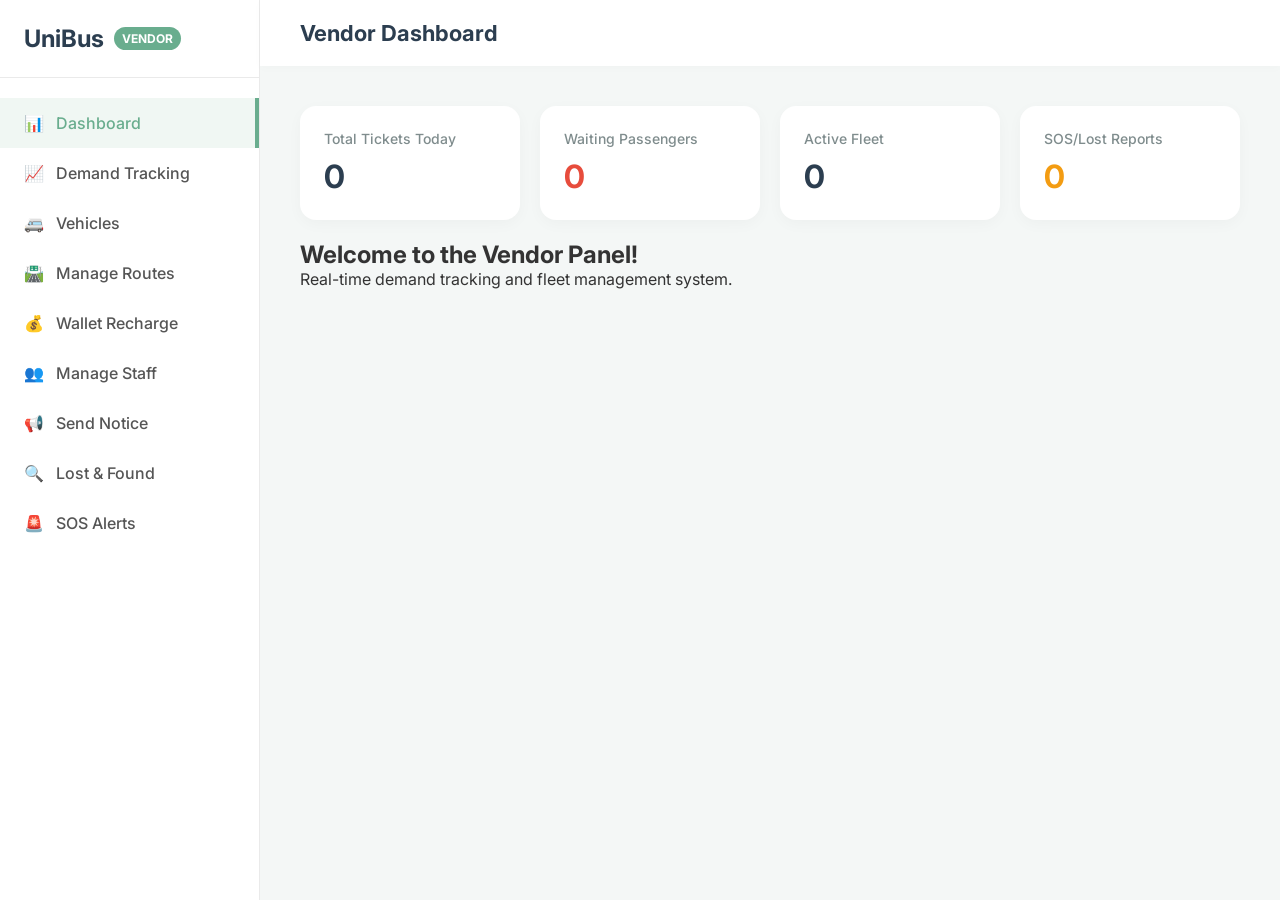
<file: vendor_web/index.html>
<!DOCTYPE html>
<html lang="en">
<head>
    <meta charset="UTF-8">
    <meta name="viewport" content="width=device-width, initial-scale=1.0">
    <title>UniBus Vendor Panel</title>
    <link href="https://fonts.googleapis.com/css2?family=Inter:wght@400;500;600;700&display=swap" rel="stylesheet">
    <link rel="stylesheet" href="style.css">
</head>
<body>
    <div class="app-container">
        <!-- Sidebar -->
        <aside class="sidebar">
            <div class="logo">
                <h2>UniBus <span class="vendor-tag">Vendor</span></h2>
            </div>
            <nav class="nav-menu">
                <button class="nav-item active" data-target="dashboard">
                    <span class="icon">📊</span> Dashboard
                </button>
                <button class="nav-item" data-target="demand">
                    <span class="icon">📈</span> Demand Tracking
                </button>
                <button class="nav-item" data-target="vehicles">
                    <span class="icon">🚐</span> Vehicles
                </button>
                <button class="nav-item" data-target="routes">
                    <span class="icon">🛣️</span> Manage Routes
                </button>
                <button class="nav-item" data-target="recharge">
                    <span class="icon">💰</span> Wallet Recharge
                </button>
                <button class="nav-item" data-target="staff">
                    <span class="icon">👥</span> Manage Staff
                </button>
                <button class="nav-item" data-target="notices">
                    <span class="icon">📢</span> Send Notice
                </button>
                <button class="nav-item" data-target="lost-found">
                    <span class="icon">🔍</span> Lost & Found
                </button>
                <button class="nav-item" data-target="sos">
                    <span class="icon">🚨</span> SOS Alerts
                </button>
            </nav>
        </aside>

        <!-- Main Content -->
        <main class="main-content">
            <header class="top-bar">
                <h1 id="page-title">Vendor Dashboard</h1>
            </header>

            <!-- Dashboard Section -->
            <section id="dashboard" class="content-section active">
                <div class="stats-grid">
                    <div class="stat-card">
                        <span class="stat-label">Total Tickets Today</span>
                        <h2 id="stat-tickets">0</h2>
                    </div>
                    <div class="stat-card alert">
                        <span class="stat-label">Waiting Passengers</span>
                        <h2 id="stat-waiting">0</h2>
                    </div>
                    <div class="stat-card">
                        <span class="stat-label">Active Fleet</span>
                        <h2 id="stat-fleet">0</h2>
                    </div>
                    <div class="stat-card warning">
                        <span class="stat-label">SOS/Lost Reports</span>
                        <h2 id="stat-sos">0</h2>
                    </div>
                </div>
                <div class="welcome-card mt-20">
                    <h2>Welcome to the Vendor Panel!</h2>
                    <p>Real-time demand tracking and fleet management system.</p>
                </div>
            </section>

            <!-- Demand Tracking Section -->
            <section id="demand" class="content-section">
                <div class="card">
                    <h2>Demand Tracking (Real-time)</h2>
                    <p class="mb-10">See which routes have the most waiting passengers.</p>
                    <div class="table-container">
                        <table id="demand-table">
                            <thead>
                                <tr>
                                    <th>Route</th>
                                    <th>Waiting</th>
                                    <th>Active Buses</th>
                                    <th>Status</th>
                                    <th>Action</th>
                                </tr>
                            </thead>
                            <tbody></tbody>
                        </table>
                    </div>
                </div>

                <!-- Dispatch Bus Modal (Implicit in card) -->
                <div id="dispatch-container" class="card mt-20" style="display: none;">
                    <h2>Dispatch Bus for <span id="dispatch-route-name"></span></h2>
                    <form id="dispatch-form">
                        <input type="hidden" id="dispatch-route-id">
                        <div class="form-row">
                            <div class="form-group">
                                <label>Select Vehicle</label>
                                <select id="dispatch-vehicle-id" required>
                                    <option value="">-- Select a Bus --</option>
                                </select>
                            </div>
                            <div class="form-group">
                                <label>Bus Capacity (Seats)</label>
                                <input type="number" id="dispatch-capacity" value="40" min="1" required>
                            </div>
                        </div>
                        <button type="submit" class="btn primary">Dispatch & Generate Checker ID</button>
                    </form>
                    <div id="dispatch-msg" class="message"></div>
                </div>

                <div class="card mt-20">
                    <h2>Live/Active Trips</h2>
                    <div class="table-container">
                        <table id="active-trips-table">
                            <thead>
                                <tr>
                                    <th>Bus ID</th>
                                    <th>Route</th>
                                    <th>Bus Number</th>
                                    <th>Status</th>
                                    <th>Action</th>
                                </tr>
                            </thead>
                            <tbody></tbody>
                        </table>
                    </div>
                </div>
            </section>

            <!-- Vehicles Section -->
            <section id="vehicles" class="content-section">
                <div class="card">
                    <h2>Add New Vehicle (Bus)</h2>
                    <form id="vehicle-form">
                        <div class="form-row">
                            <div class="form-group">
                                <label>Bus Name/Label</label>
                                <input type="text" id="vehicle-name" placeholder="e.g., Bus A" required>
                            </div>
                            <div class="form-group">
                                <label>Bus Number</label>
                                <input type="text" id="vehicle-number" placeholder="e.g., Dhaka Metro-Ga 11-2233" required>
                            </div>
                        </div>
                        <button type="submit" class="btn primary">Add Vehicle</button>
                    </form>
                    <div id="vehicle-msg" class="message"></div>
                </div>

                <div class="card mt-20">
                    <h2>Fleet List</h2>
                    <div class="table-container">
                        <table id="vehicles-table">
                            <thead>
                                <tr>
                                    <th>Name</th>
                                    <th>Bus Number</th>
                                    <th>Seats</th>
                                </tr>
                            </thead>
                            <tbody></tbody>
                        </table>
                    </div>
                </div>
            </section>

            <!-- Manage Routes Section -->
            <section id="routes" class="content-section">
                <div class="routes-grid">
                    <!-- Left Column: Forms -->
                    <div class="forms-column">
                        <!-- Step 1: Create Master Route -->
                        <div class="card">
                            <div class="card-badge">Step 1</div>
                            <h2>1. Create Master Route</h2>
                            <form id="master-route-form">
                                <input type="hidden" id="edit-master-id">
                                <div class="form-group">
                                    <label>Route Path Name</label>
                                    <input type="text" id="master-route-name" placeholder="e.g., DSC to Dhanmondi" required>
                                </div>
                                <div class="form-row">
                                    <div class="form-group">
                                        <label>Boarding</label>
                                        <input type="text" id="master-boarding" required>
                                    </div>
                                    <div class="form-group">
                                        <label>Dropping</label>
                                        <input type="text" id="master-dropping" required>
                                    </div>
                                    <div class="form-group">
                                        <label>Fare (৳)</label>
                                        <input type="number" id="master-fare" step="0.01" required>
                                    </div>
                                </div>
                                <button type="submit" id="master-submit-btn" class="btn primary">Create Master Route</button>
                                <button type="button" id="master-cancel-btn" class="btn secondary" style="display: none; margin-top: 10px;">Cancel Edit</button>
                            </form>
                            <div id="master-route-msg" class="message"></div>
                        </div>

                        <!-- Step 2: Define Schedule -->
                        <div class="card mt-20">
                            <div class="card-badge secondary">Step 2</div>
                            <h2>2. Define Schedule Time</h2>
                            <form id="route-form">
                                <input type="hidden" id="edit-schedule-id">
                                <div class="form-group">
                                    <label>Select Master Route</label>
                                    <select id="master-route-dropdown" required>
                                        <option value="">-- Choose a Route --</option>
                                    </select>
                                </div>
                                <div class="form-row">
                                    <div class="form-group">
                                        <label>Boarding (Auto)</label>
                                        <input type="text" id="boarding-point" readonly class="readonly-field">
                                    </div>
                                    <div class="form-group">
                                        <label>Dropping (Auto)</label>
                                        <input type="text" id="dropping-point" readonly class="readonly-field">
                                    </div>
                                    <div class="form-group">
                                        <label>Fare (Auto)</label>
                                        <input type="text" id="fare" readonly class="readonly-field">
                                    </div>
                                </div>
                                <div class="form-group">
                                    <label>Schedule Time</label>
                                    <input type="time" id="route-time" required>
                                </div>
                                <button type="submit" id="schedule-submit-btn" class="btn primary">Define Schedule</button>
                                <button type="button" id="schedule-cancel-btn" class="btn secondary" style="display: none; margin-top: 10px;">Cancel Edit</button>
                            </form>
                            <div id="route-msg" class="message"></div>
                        </div>
                    </div>

                    <!-- Right Column: Lists -->
                    <div class="lists-column">
                        <div class="card">
                            <h2>Master Routes List</h2>
                            <div class="table-container mini-table">
                                <table id="master-routes-table">
                                    <thead>
                                        <tr>
                                            <th>Name</th>
                                            <th>Fare</th>
                                            <th>Action</th>
                                        </tr>
                                    </thead>
                                    <tbody></tbody>
                                </table>
                            </div>
                        </div>

                        <div class="card mt-20">
                            <h2>Existing Schedules</h2>
                            <div class="table-container">
                                <table id="routes-list-table">
                                    <thead>
                                        <tr>
                                            <th>Route</th>
                                            <th>Time</th>
                                            <th>Action</th>
                                        </tr>
                                    </thead>
                                    <tbody></tbody>
                                </table>
                            </div>
                        </div>
                    </div>
                </div>
            </section>

            <!-- Wallet Recharge Section -->
            <section id="recharge" class="content-section">
                <div class="card">
                    <h2>Recharge Student Wallet</h2>
                    <form id="recharge-form">
                        <div class="form-group">
                            <label>Student ID</label>
                            <input type="text" id="recharge-student-id" placeholder="e.g., 201-15-12345" required>
                        </div>
                        <div class="form-group">
                            <label>Amount (৳)</label>
                            <input type="number" id="recharge-amount" placeholder="50.00" min="1" step="0.01" required>
                        </div>
                        <button type="submit" class="btn primary">Recharge Wallet</button>
                    </form>
                    <div id="recharge-msg" class="message"></div>
                </div>
            </section>

            <!-- Manage Staff Section -->
            <section id="staff" class="content-section">
                <div class="card">
                    <h2>Add Ticket Checker</h2>
                    <form id="checker-form">
                        <div class="form-row">
                            <div class="form-group">
                                <label>First Name</label>
                                <input type="text" id="staff-first-name" required>
                            </div>
                            <div class="form-group">
                                <label>Last Name</label>
                                <input type="text" id="staff-last-name" required>
                            </div>
                        </div>
                        <div class="form-row">
                            <div class="form-group">
                                <label>Checker Email (For login)</label>
                                <input type="email" id="staff-email" required>
                            </div>
                            <div class="form-group">
                                <label>Password</label>
                                <input type="password" id="staff-password" placeholder="Set password" required>
                            </div>
                            <div class="form-group">
                                <label>Employee ID</label>
                                <input type="text" id="staff-id" required>
                            </div>
                        </div>
                        <button type="submit" class="btn primary">Register Checker</button>
                    </form>
                    <div id="staff-msg" class="message"></div>
                </div>

                <div class="card mt-20">
                    <h2>Existing Staff (Checkers)</h2>
                    <div class="table-container">
                        <table id="staff-list-table">
                            <thead>
                                <tr>
                                    <th>Name</th>
                                    <th>Email</th>
                                    <th>Employee ID</th>
                                </tr>
                            </thead>
                            <tbody></tbody>
                        </table>
                    </div>
                </div>
            </section>

            <!-- Notices Section -->
            <section id="notices" class="content-section">
                <div class="card">
                    <h2>Send Broadcast Notice</h2>
                    <form id="notice-form">
                        <div class="form-group">
                            <label>Title</label>
                            <input type="text" id="notice-title" required>
                        </div>
                        <div class="form-group">
                            <label>Message</label>
                            <textarea id="notice-message" rows="4" required></textarea>
                        </div>
                        <button type="submit" class="btn primary">Send Notice</button>
                    </form>
                    <div id="notice-msg" class="message"></div>
                </div>
            </section>

            <!-- Lost & Found Section -->
            <section id="lost-found" class="content-section">
                <div class="card">
                    <h2>Lost & Found Reports</h2>
                    <button class="btn secondary mb-10" onclick="fetchLostFound()">Refresh Reports</button>
                    <div class="table-container">
                        <table id="lost-found-table">
                            <thead>
                                <tr>
                                    <th>Item Name</th>
                                    <th>Student ID</th>
                                    <th>Description</th>
                                    <th>Status</th>
                                    <th>Action</th>
                                </tr>
                            </thead>
                            <tbody></tbody>
                        </table>
                    </div>
                </div>

                <!-- Update Report Modal/Container -->
                <div id="lost-found-action-container" class="card mt-20" style="display: none;">
                    <h2>Take Action on Report: <span id="lf-item-name"></span></h2>
                    <form id="lost-found-action-form">
                        <input type="hidden" id="lf-report-id">
                        <div class="form-group">
                            <label>Update Status</label>
                            <select id="lf-status" required>
                                <option value="Pending">Pending</option>
                                <option value="Processing">Processing</option>
                                <option value="Found">Found</option>
                                <option value="Resolved">Resolved (Returned)</option>
                            </select>
                        </div>
                        <div class="form-group">
                            <label>Vendor Message / Action Taken</label>
                            <textarea id="lf-response" rows="3" placeholder="e.g. Item found. Please collect from Office A."></textarea>
                        </div>
                        <button type="submit" class="btn primary">Update Report</button>
                        <button type="button" onclick="closeLFAction()" class="btn secondary">Cancel</button>
                    </form>
                    <div id="lf-msg" class="message"></div>
                </div>
            </section>

            <!-- SOS Alerts Section -->
            <section id="sos" class="content-section">
                <div class="card">
                    <h2>SOS Emergency Alerts</h2>
                    <button class="btn secondary mb-10" onclick="fetchSOS()">Refresh Alerts</button>
                    <div class="table-container">
                        <table id="sos-table">
                            <thead>
                                <tr>
                                    <th>Student ID</th>
                                    <th>Message</th>
                                    <th>Status</th>
                                    <th>Action</th>
                                </tr>
                            </thead>
                            <tbody></tbody>
                        </table>
                    </div>
                </div>
            </section>

        </main>
    </div>

    <script src="config.js"></script>
    <script src="script.js"></script>
</body>
</html>
</file>
<file: vendor_web/style.css>
* {
    margin: 0;
    padding: 0;
    box-sizing: border-box;
    font-family: 'Inter', sans-serif;
}

body {
    background-color: #f4f7f6;
    color: #333;
}

.app-container {
    display: flex;
    min-height: 100vh;
}

/* Sidebar Styling */
.sidebar {
    width: 260px;
    background-color: #ffffff;
    border-right: 1px solid #eaeaea;
    display: flex;
    flex-direction: column;
}

.logo {
    padding: 24px;
    border-bottom: 1px solid #eaeaea;
}

.logo h2 {
    color: #2c3e50;
    font-size: 24px;
    display: flex;
    align-items: center;
    gap: 10px;
}

.vendor-tag {
    font-size: 12px;
    background-color: #69AD8E;
    color: white;
    padding: 4px 8px;
    border-radius: 12px;
    text-transform: uppercase;
}

.nav-menu {
    padding: 20px 0;
    display: flex;
    flex-direction: column;
}

.nav-item {
    padding: 15px 24px;
    text-align: left;
    background: none;
    border: none;
    color: #555;
    font-size: 16px;
    font-weight: 500;
    cursor: pointer;
    transition: all 0.3s ease;
    display: flex;
    align-items: center;
    gap: 12px;
}

.nav-item:hover {
    background-color: #f8f9fa;
    color: #69AD8E;
}

.nav-item.active {
    background-color: rgba(105, 173, 142, 0.1);
    color: #69AD8E;
    border-right: 4px solid #69AD8E;
}

/* Main Content */
.main-content {
    flex: 1;
    display: flex;
    flex-direction: column;
}

.top-bar {
    background-color: #ffffff;
    padding: 20px 40px;
    box-shadow: 0 2px 10px rgba(0,0,0,0.02);
}

.top-bar h1 {
    font-size: 22px;
    color: #2c3e50;
}

.content-section {
    display: none;
    padding: 40px;
}

.content-section.active {
    display: block;
}

/* Stats Grid */
.stats-grid {
    display: grid;
    grid-template-columns: repeat(auto-fit, minmax(200px, 1fr));
    gap: 20px;
}

.stat-card {
    background-color: #fff;
    padding: 24px;
    border-radius: 16px;
    box-shadow: 0 4px 15px rgba(0,0,0,0.03);
    display: flex;
    flex-direction: column;
    gap: 10px;
}

.stat-label {
    color: #7f8c8d;
    font-size: 14px;
    font-weight: 500;
}

.stat-card h2 {
    font-size: 32px;
    color: #2c3e50;
}

.stat-card.alert h2 { color: #e74c3c; }
.stat-card.warning h2 { color: #f39c12; }

/* Cards & Forms */
/* Routes Section Grid Layout */
.routes-grid {
    display: grid;
    grid-template-columns: 1fr 1.2fr;
    gap: 24px;
    padding: 20px;
}

.forms-column, .lists-column {
    display: flex;
    flex-direction: column;
}

.readonly-field {
    background: #f9f9f9 !important;
    color: #666 !important;
    cursor: not-allowed;
}

.mini-table {
    max-height: 300px;
    overflow-y: auto;
}

.btn-icon {
    padding: 6px;
    background: none;
    border: none;
    cursor: pointer;
    font-size: 14px;
}

.btn-icon.edit { color: #2c3e50; }
.btn-icon.delete { color: #e74c3c; }

@media (max-width: 1024px) {
    .routes-grid {
        grid-template-columns: 1fr;
    }
}

.card-badge {
    position: absolute;
    top: 0;
    left: 0;
    background: #69AD8E;
    color: white;
    padding: 4px 12px;
    font-size: 11px;
    font-weight: 700;
    border-bottom-right-radius: 12px;
    text-transform: uppercase;
}

.card-badge.secondary {
    background: #2c3e50;
}

.card h2 {
    margin-bottom: 25px;
    color: #2c3e50;
    font-size: 20px;
}

.form-group {
    margin-bottom: 20px;
    flex: 1;
}

.form-row {
    display: flex;
    gap: 20px;
}

label {
    display: block;
    margin-bottom: 8px;
    font-weight: 500;
    color: #555;
    font-size: 14px;
}

input, textarea {
    width: 100%;
    padding: 12px 16px;
    border: 1px solid #ddd;
    border-radius: 8px;
    font-size: 15px;
    outline: none;
    transition: border-color 0.3s ease;
}

input:focus, textarea:focus {
    border-color: #69AD8E;
}

.btn {
    padding: 12px 24px;
    border: none;
    border-radius: 8px;
    font-size: 16px;
    font-weight: 600;
    cursor: pointer;
    transition: all 0.3s ease;
}

.btn.primary {
    background-color: #69AD8E;
    color: white;
    width: 100%;
}

.btn.primary:hover {
    background-color: #559175;
}

.btn.secondary {
    background-color: #f1f1f1;
    color: #333;
}

.btn.secondary:hover {
    background-color: #e2e2e2;
}

.btn-small {
    padding: 6px 12px;
    font-size: 12px;
}

/* Utilities */
.mt-20 { margin-top: 20px; }
.mb-10 { margin-bottom: 10px; }

.message {
    margin-top: 15px;
    padding: 12px;
    border-radius: 8px;
    display: none;
    font-weight: 500;
}

.message.success {
    display: block;
    background-color: #e8f5e9;
    color: #2e7d32;
}

.message.error {
    display: block;
    background-color: #ffebee;
    color: #c62828;
}

/* Tables */
.table-container {
    overflow-x: auto;
}

table {
    width: 100%;
    border-collapse: collapse;
}

th, td {
    padding: 15px;
    text-align: left;
    border-bottom: 1px solid #eee;
}

th {
    background-color: #f8f9fa;
    color: #555;
    font-weight: 600;
    font-size: 14px;
}

td {
    font-size: 14px;
    color: #333;
}

.status-badge {
    padding: 4px 8px;
    border-radius: 12px;
    font-size: 12px;
    font-weight: bold;
}

.status-Pending { background-color: #fff3e0; color: #ef6c00; }
.status-Resolved { background-color: #e8f5e9; color: #2e7d32; }
</file>
